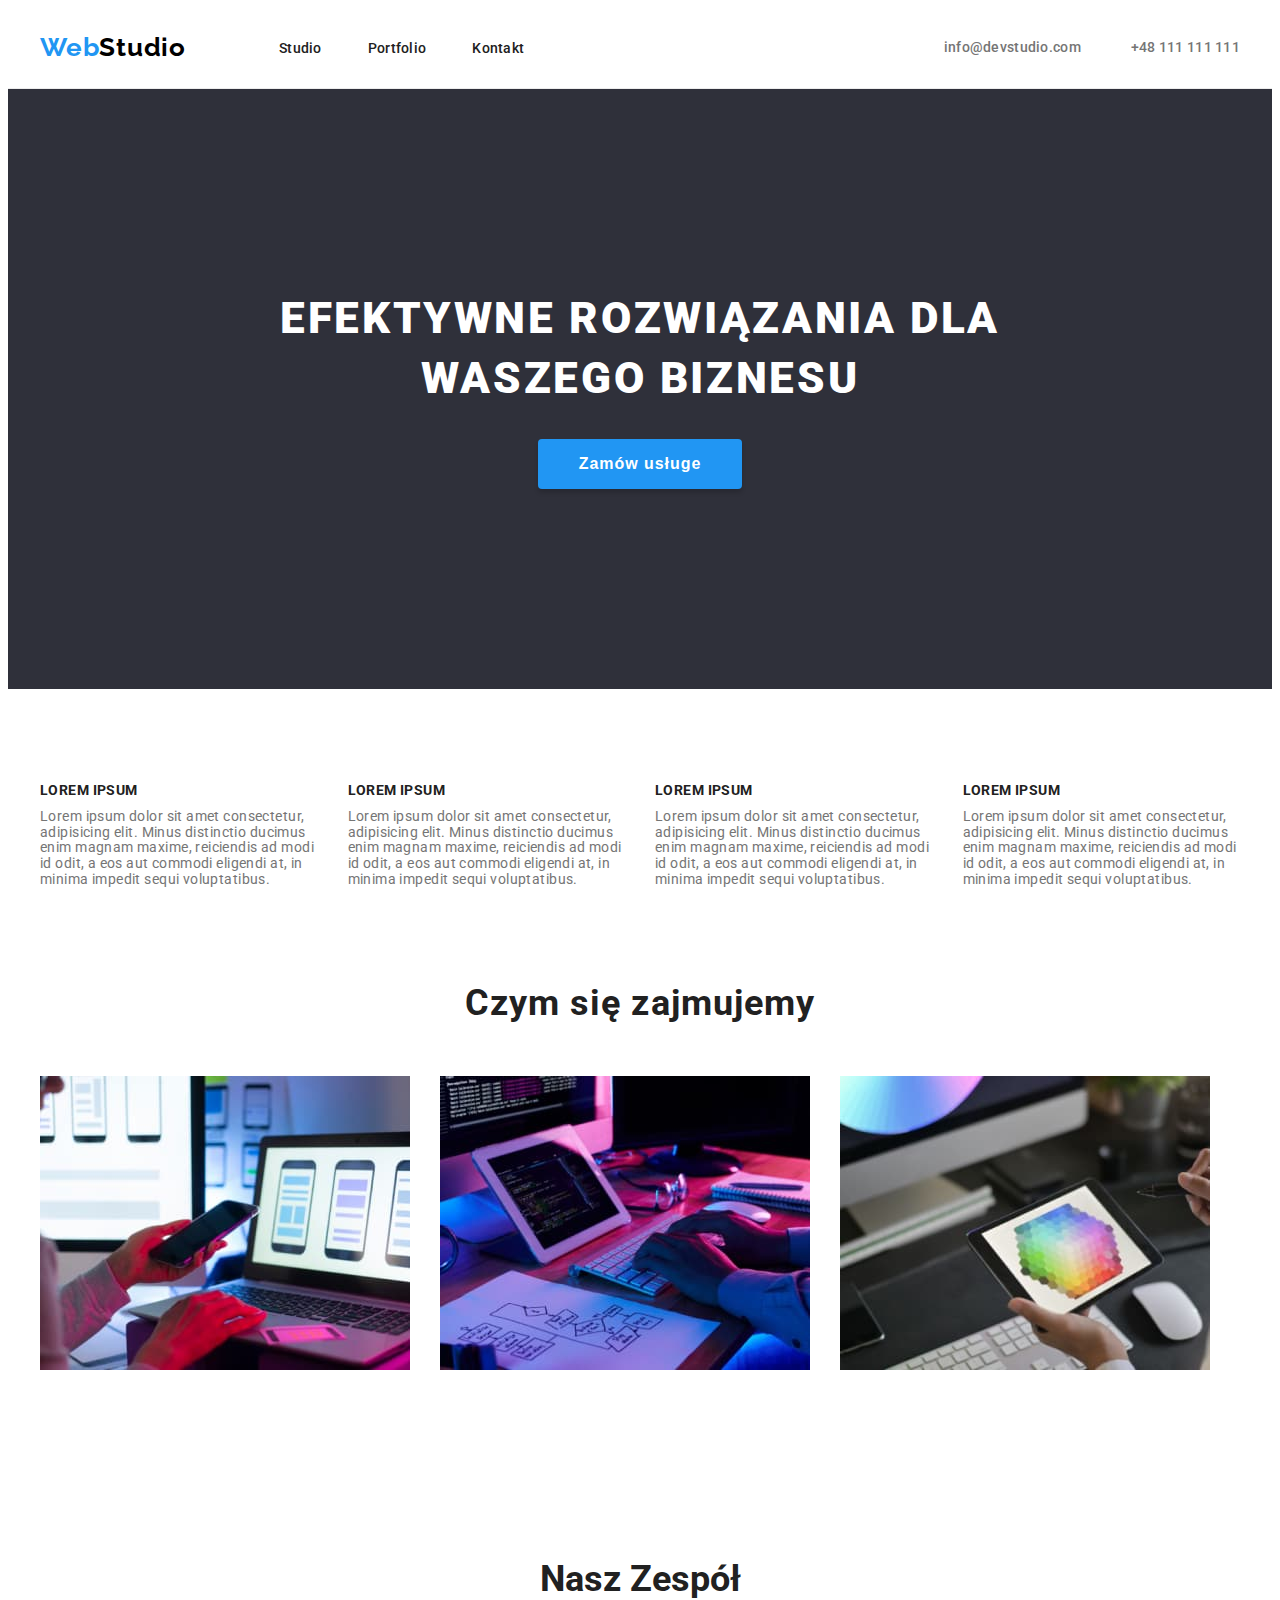
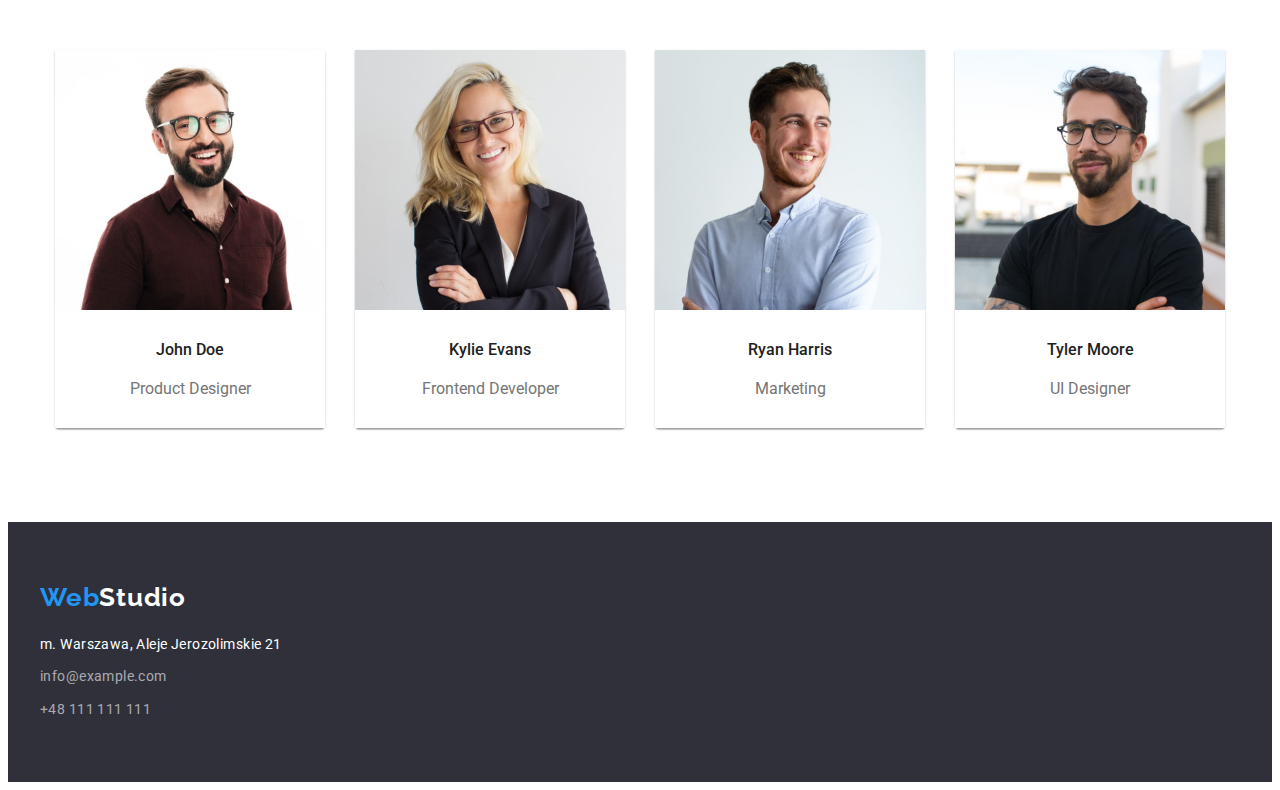
<file: index.html>
<!DOCTYPE html>
<html lang="pl">
    <head>
        <meta charset="UTF-8" />
        <meta http-equiv="X-UA-Compatible" content="IE=edge" />
        <meta name="viewport" content="width=device-width, initial-scale=1.0" />
        <link rel="preconnect" href="https://fonts.googleapis.com" />
        <link rel="preconnect" href="https://fonts.gstatic.com" crossorigin />
        <link
            rel="stylesheet"
            href="https://cdnjs.cloudflare.com/ajax/libs/modern-normalize/1.1.0/modern-normalize.min.css"
            integrity="sha512-wpPYUAdjBVSE4KJnH1VR1HeZfpl1ub8YT/NKx4PuQ5NmX2tKuGu6U/JRp5y+Y8XG2tV+wKQpNHVUX03MfMFn9Q=="
            crossorigin="anonymous"
            referrerpolicy="no-referrer"
        />
        <link
            href="https://fonts.googleapis.com/css2?family=Raleway:wght@700&family=Roboto:wght@400;500;700;900&display=swap"
            rel="stylesheet"
        />
        <link rel="stylesheet" href="./css/styles.css" />
        <title>Main</title>
    </head>
    <body>
        <header class="header">
            <div class="container menu">
                <div class="header-menu">
                    <a class="logo" href="index.html"
                        >Web<span class="logo-black">Studio</span></a
                    >

                    <nav class="nav">
                        <ul class="navigation">
                            <li>
                                <a href="index.html" class="link">Studio</a>
                            </li>
                            <li>
                                <a href="portfolio.html" class="link"
                                    >Portfolio</a
                                >
                            </li>
                            <li><a href="#" class="link">Kontakt</a></li>
                        </ul>
                    </nav>
                </div>

                <div class="header-contacts">
                    <a href="mailto:info@devstudio.com" class="contact"
                        >info@devstudio.com</a
                    >
                    <a href="tel:+48111111111" class="contact"
                        >+48 111 111 111</a
                    >
                </div>
            </div>
        </header>
        <main>
            <section class="main-order">
                <h1 class="title">EFEKTYWNE ROZWIĄZANIA DLA WASZEGO BIZNESU</h1>
                <button type="button" class="button-index">Zamów usługe</button>
            </section>
            <section class="article">
                <div class="container">
                    <ul class="offer-items">
                        <li>
                            <h3>LOREM IPSUM</h3>
                            <p>
                                Lorem ipsum dolor sit amet consectetur,
                                adipisicing elit. Minus distinctio ducimus enim
                                magnam maxime, reiciendis ad modi id odit, a eos
                                aut commodi eligendi at, in minima impedit sequi
                                voluptatibus.
                            </p>
                        </li>
                        <li>
                            <h3>LOREM IPSUM</h3>
                            <p>
                                Lorem ipsum dolor sit amet consectetur,
                                adipisicing elit. Minus distinctio ducimus enim
                                magnam maxime, reiciendis ad modi id odit, a eos
                                aut commodi eligendi at, in minima impedit sequi
                                voluptatibus.
                            </p>
                        </li>
                        <li>
                            <h3>LOREM IPSUM</h3>
                            <p>
                                Lorem ipsum dolor sit amet consectetur,
                                adipisicing elit. Minus distinctio ducimus enim
                                magnam maxime, reiciendis ad modi id odit, a eos
                                aut commodi eligendi at, in minima impedit sequi
                                voluptatibus.
                            </p>
                        </li>
                        <li>
                            <h3>LOREM IPSUM</h3>
                            <p>
                                Lorem ipsum dolor sit amet consectetur,
                                adipisicing elit. Minus distinctio ducimus enim
                                magnam maxime, reiciendis ad modi id odit, a eos
                                aut commodi eligendi at, in minima impedit sequi
                                voluptatibus.
                            </p>
                        </li>
                    </ul>
                </div>
            </section>
            <section>
                <div class="container">
                    <h2 class="service-title">Czym się zajmujemy</h2>
                    <ul class="service-images">
                        <li>
                            <img
                                src="./images/work-on-a-computer.jpg"
                                width="370"
                                height="294"
                                alt="work on a computer"
                            />
                        </li>
                        <li>
                            <img
                                src="./images/coding.jpg"
                                width="370"
                                height="294"
                                alt="coding"
                            />
                        </li>
                        <li>
                            <img
                                src="./images/color-palette-selection.jpg"
                                width="370"
                                height="294 alt="
                                color
                                palette
                                selection
                            />
                        </li>
                    </ul>
                </div>
            </section>
            <section class="crew section">
                <div class="container">
                    <h2 class="introduce">Nasz Zespół</h2>
                    <ul class="team-list">
                        <li class="team-card">
                            <figure>
                                <img
                                    src="./images/Product-Designer.jpg"
                                    width="270"
                                    height="260"
                                    alt="Product Designer"
                                />
                                <figcaption class="team-subtitles">
                                    <h4 class="team-member">John Doe</h4>
                                    <p class="team-position">
                                        Product Designer
                                    </p>
                                </figcaption>
                            </figure>
                        </li>
                        <li class="team-card">
                            <figure>
                                <img
                                    src="./images/frontend-developer.jpg"
                                    width="270"
                                    height="260"
                                    alt="Frontend Developer"
                                />
                                <figcaption class="team-subtitles">
                                    <h4 class="team-member">Kylie Evans</h4>
                                    <p class="team-position">
                                        Frontend Developer
                                    </p>
                                </figcaption>
                            </figure>
                        </li>
                        <li class="team-card">
                            <figure>
                                <img
                                    src="./images/Marketing.jpg"
                                    width="270"
                                    height="260"
                                    s
                                    alt="Marekting"
                                />
                                <figcaption class="team-subtitles">
                                    <h4 class="team-member">Ryan Harris</h4>
                                    <p class="team-position">Marketing</p>
                                </figcaption>
                            </figure>
                        </li>
                        <li class="team-card">
                            <figure>
                                <img
                                    src="./images/ui-designer.jpg"
                                    width="270"
                                    height="260"
                                    alt="UI Designer"
                                />
                                <figcaption class="team-subtitles">
                                    <h4 class="team-member">Tyler Moore</h4>
                                    <p class="team-position">UI Designer</p>
                                </figcaption>
                            </figure>
                        </li>
                    </ul>
                </div>
            </section>
        </main>
        <footer class="footer">
            <div class="container" class="section">
                <a class="logo" href="#"
                    >Web<span class="logo-white">Studio</span></a
                >
                <address class="footer-wrapper">
                    <span class="footer-color"
                        >m. Warszawa, Aleje Jerozolimskie 21</span
                    >
                    <a href="mailto:info@devstudio.com" class="contact"
                        >info@example.com</a
                    >
                    <a href="tel:+12127724150" class="contact"
                        >+48 111 111 111</a
                    >
                </address>
            </div>
        </footer>
    </body>
</html>
</file>
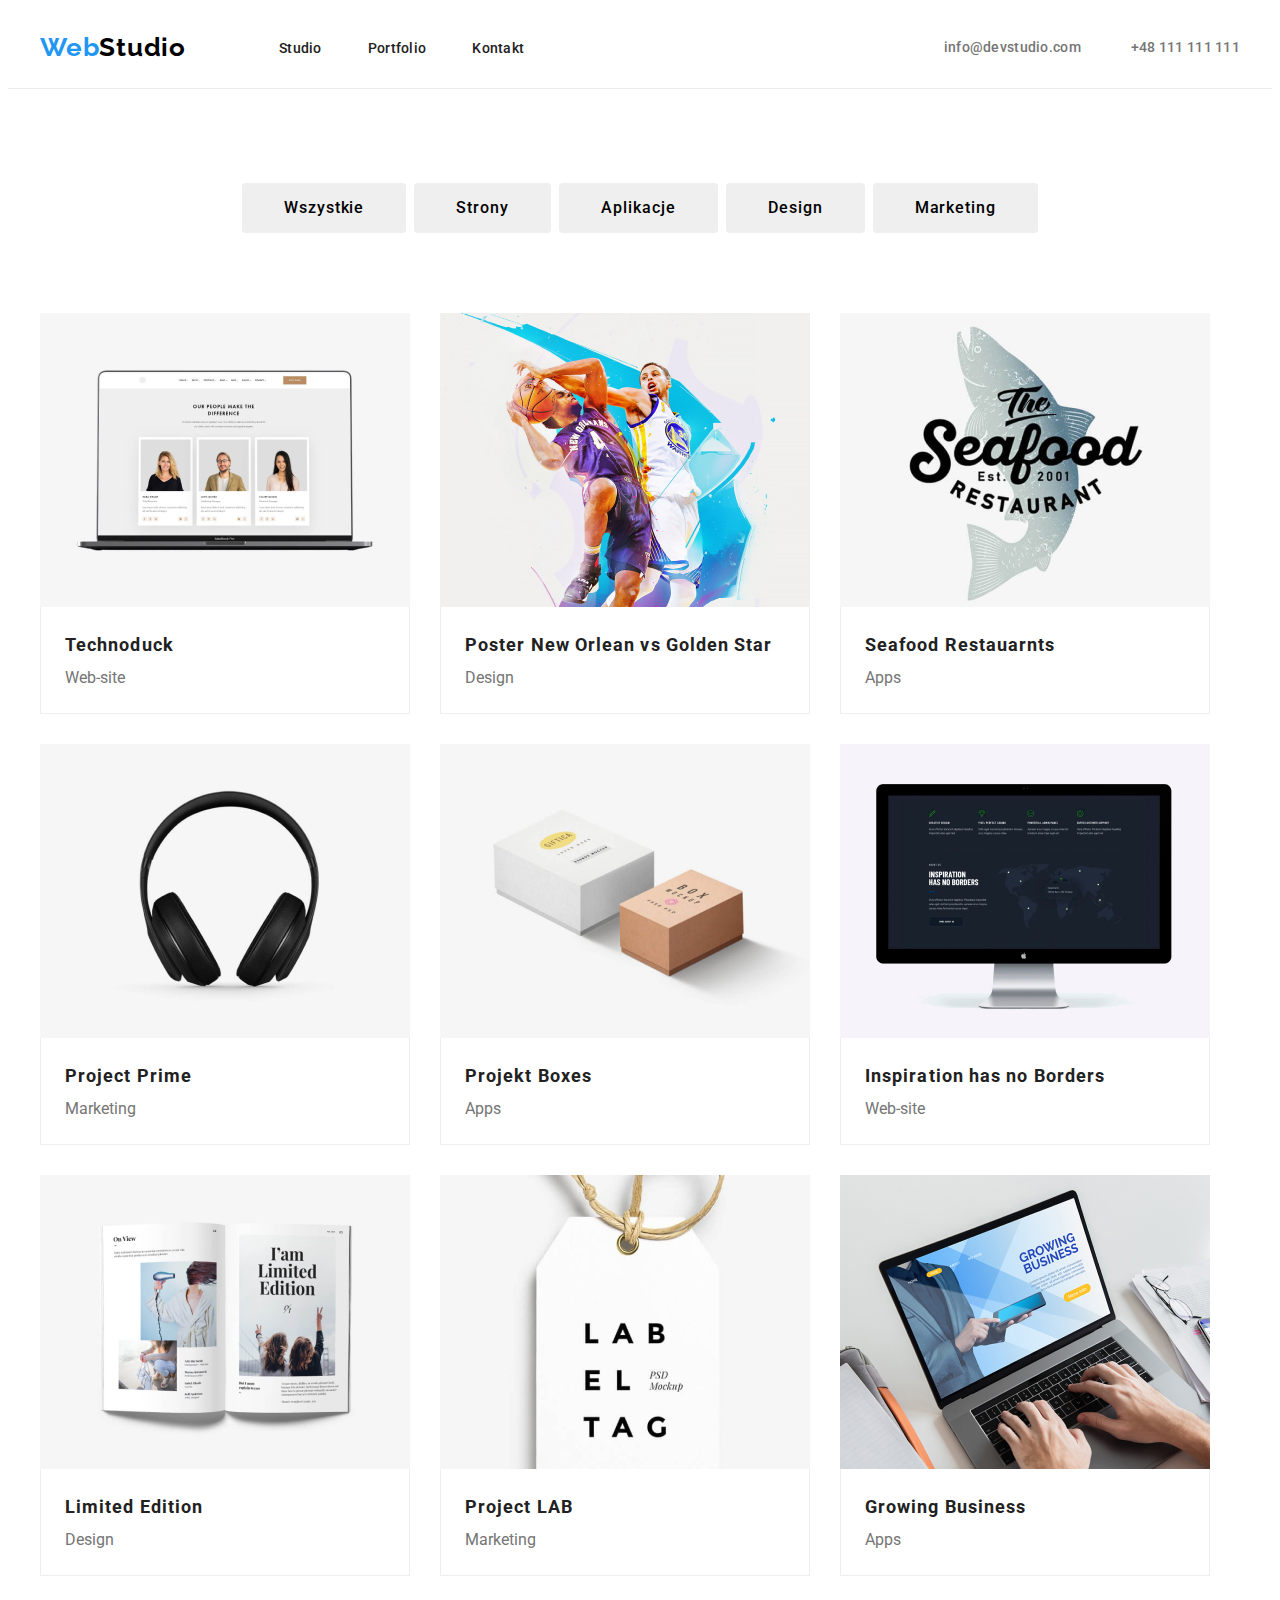
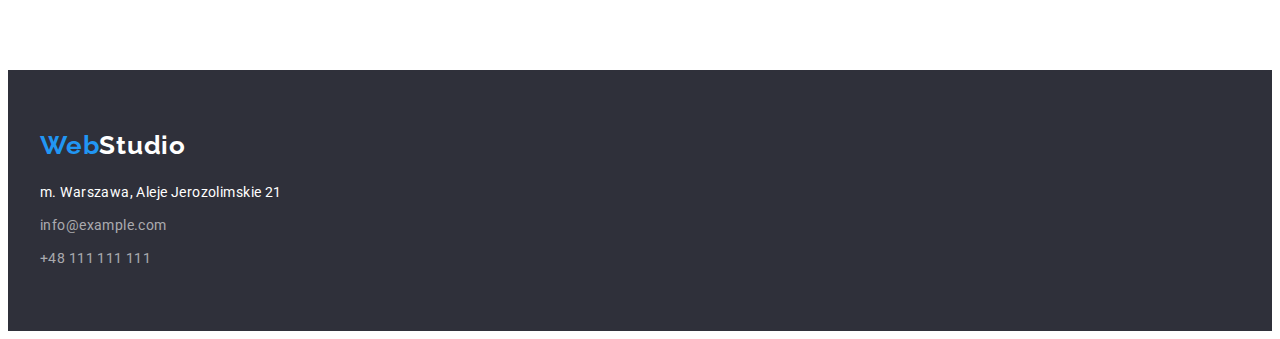
<file: portfolio.html>
<!DOCTYPE html>
<html lang="pl">
    <head>
        <meta charset="UTF-8" />
        <meta http-equiv="X-UA-Compatible" content="IE=edge" />
        <meta name="viewport" content="width=device-width, initial-scale=1.0" />
        <link rel="preconnect" href="https://fonts.googleapis.com" />
        <link rel="preconnect" href="https://fonts.gstatic.com" crossorigin />
        <link
            rel="stylesheet"
            href="https://cdnjs.cloudflare.com/ajax/libs/modern-normalize/1.1.0/modern-normalize.min.css"
            integrity="sha512-wpPYUAdjBVSE4KJnH1VR1HeZfpl1ub8YT/NKx4PuQ5NmX2tKuGu6U/JRp5y+Y8XG2tV+wKQpNHVUX03MfMFn9Q=="
            crossorigin="anonymous"
            referrerpolicy="no-referrer"
        />
        <link
            href="https://fonts.googleapis.com/css2?family=Raleway:wght@700&family=Roboto:wght@400;500;700;900&display=swap"
            rel="stylesheet"
        />
        <link rel="stylesheet" href="./css/styles.css" />
        <title>Portfolio</title>
    </head>
    <body>
        <header class="header">
            <div class="container menu">
                <div class="header-menu">
                    <a class="logo" href="index.html"
                        >Web<span class="logo-black">Studio</span></a
                    >

                    <nav class="nav">
                        <ul class="navigation">
                            <li>
                                <a href="index.html" class="link">Studio</a>
                            </li>
                            <li>
                                <a href="portfolio.html" class="link"
                                    >Portfolio</a
                                >
                            </li>
                            <li><a href="#" class="link">Kontakt</a></li>
                        </ul>
                    </nav>
                </div>

                <div class="header-contacts">
                    <a href="mailto:info@devstudio.com" class="contact"
                        >info@devstudio.com</a
                    >
                    <a href="tel:+48111111111" class="contact"
                        >+48 111 111 111</a
                    >
                </div>
            </div>
        </header>
        <main>
            <section class="section our-projects">
                <div class="container">
                    <ul class="options">
                        <li>
                            <button class="button" type="button">
                                Wszystkie
                            </button>
                        </li>
                        <li>
                            <button class="button" type="button">Strony</button>
                        </li>
                        <li>
                            <button class="button" type="button">
                                Aplikacje
                            </button>
                        </li>
                        <li>
                            <button class="button" type="button">Design</button>
                        </li>
                        <li>
                            <button class="button" type="button">
                                Marketing
                            </button>
                        </li>
                    </ul>
                </div>
                <div class="container">
                    <ul class="project-list our-projects">
                        <li class="project-card">
                            <img
                                src="./images/laptop.jpg"
                                alt="Technoduck"
                                width="370"
                                height="294"
                            />
                            <div class="project-subtitles">
                                <h3 class="project-name">Technoduck</h3>
                                <p class="project-card-desc">Web-site</p>
                            </div>
                        </li>
                        <li class="project-card">
                            <img
                                src="./images/basketball_players.jpg"
                                alt="Poster New Orlean vs Golden Star"
                                width="370"
                                height="294"
                            />
                            <div class="project-subtitles">
                                <h3 class="project-name">
                                    Poster New Orlean vs Golden Star
                                </h3>
                                <p class="project-card-desc">Design</p>
                            </div>
                        </li>
                        <li class="project-card">
                            <img
                                src="./images/logo-of-seafood-restaurants.jpg"
                                alt="Seafood Restauarnts"
                                width="370"
                                height="294"
                            />
                            <div class="project-subtitles">
                                <h3 class="project-name">
                                    Seafood Restauarnts
                                </h3>
                                <p class="project-card-desc">Apps</p>
                            </div>
                        </li>
                        <li class="project-card">
                            <img
                                src="./images/headphones.jpg"
                                alt="Project Prime"
                                width="370"
                                height="294"
                            />
                            <div class="project-subtitles">
                                <h3 class="project-name">Project Prime</h3>
                                <p class="project-card-desc">Marketing</p>
                            </div>
                        </li>
                        <li class="project-card">
                            <img
                                src="./images/boxes.jpg"
                                alt="Project Boxes"
                                width="370"
                                height="294"
                            />
                            <div class="project-subtitles">
                                <h3 class="project-name">Projekt Boxes</h3>
                                <p class="project-card-desc">Apps</p>
                            </div>
                        </li>
                        <li class="project-card">
                            <img
                                src="./images/computer.jpg"
                                alt="Inspiration has no Borders"
                                width="370"
                                height="294"
                            />
                            <div class="project-subtitles">
                                <h3 class="project-name">
                                    Inspiration has no Borders
                                </h3>
                                <p class="project-card-desc">Web-site</p>
                            </div>
                        </li>
                        <li class="project-card">
                            <img
                                src="./images/newspapper.jpg"
                                alt="Limited Edition"
                                width="370"
                                height="294"
                            />
                            <div class="project-subtitles">
                                <h3 class="project-name">Limited Edition</h3>
                                <p class="project-card-desc">Design</p>
                            </div>
                        </li>
                        <li class="project-card">
                            <img
                                src="./images/pendant.jpg"
                                alt="Project LAB"
                                width="370"
                                height="294"
                            />
                            <div class="project-subtitles">
                                <h3 class="project-name">Project LAB</h3>
                                <p class="project-card-desc">Marketing</p>
                            </div>
                        </li>
                        <li class="project-card">
                            <img
                                src="./images/writing-on-laptop.jpg"
                                alt="Growing Business"
                                width="370"
                                height="294"
                            />
                            <div class="project-subtitles">
                                <h3 class="project-name">Growing Business</h3>
                                <p class="project-card-desc">Apps</p>
                            </div>
                        </li>
                    </ul>
                </div>
            </section>
        </main>
        <footer class="footer">
            <div class="container" class="section">
                <a class="logo" href="#"
                    >Web<span class="logo-white">Studio</span></a
                >
                <address class="footer-wrapper">
                    <span class="footer-color"
                        >m. Warszawa, Aleje Jerozolimskie 21</span
                    >
                    <a href="mailto:info@devstudio.com" class="contact"
                        >info@example.com</a
                    >
                    <a href="tel:+12127724150" class="contact"
                        >+48 111 111 111</a
                    >
                </address>
            </div>
        </footer>
    </body>
</html>
</file>
<file: css/styles.css>
:root {
    --primary-color: #2196f3;
    --main-font: #212121;
    --bg-color-main: #fff;
    --bg-color-accent1: #f5f4fa;
    --bg-color-accent2: #2f303a;
    --second-font-color: #757575;
    --portfolio-border-gray: #eeeeee;
}

body {
    font-family: 'Roboto', sans-serif;
    color: var(--main-font);
}
*,
*::before,
*::after {
    outline: none;
}

h1,
h2,
h3,
h4,
p,
figure {
    margin: 0;
    padding: 0;
}

ul {
    list-style: none;
    margin: 0;
    padding: 0;
}
img {
    vertical-align: middle;
}
.section {
    padding: 94px 0;
}
.container {
    width: 100%;
    max-width: 1200px;
    padding: 0 15px;
    margin: 0 auto;
}

/* UTILS */
.logo {
    font-family: 'Raleway';
    font-weight: 700;
    font-size: 26px;
    line-height: 1.19;
    letter-spacing: 0.03em;
    color: var(--primary-color);
    text-decoration: none;
}
.logo-black {
    color: #000;
}
.logo-white {
    color: #fff;
}

/* UTILS */

/* HEADER */

.menu {
    display: flex;
    justify-content: space-between;
    align-items: center;
}

.header-menu {
    display: flex;
}

.header-contacts {
    justify-content: space-between;
    display: flex;
    gap: 50px;
}

.header {
    padding: 24px 0 25px;
    border-bottom: 1px solid #ececec;
}

.nav {
    display: flex;
    flex-wrap: wrap;
    align-items: center;
    gap: 46px;
    margin-left: 93px;
}

.navigation {
    display: flex;
    flex-wrap: wrap;
    gap: 46px;
}
.link {
    font-size: 14px;
    line-height: 1.15;
    font-weight: 500;
    letter-spacing: 0.02em;
    color: var(--main-font);
    text-decoration: none;
}
.link:focus,
.link:hover {
    color: var(--primary-color);
}

/* HEADER */

/* HERO  */

.menu {
    display: flex;
    flex-wrap: wrap;
    justify-content: space-between;
}

.main-order {
    background-color: var(--bg-color-accent2);
    display: flex;
    flex-direction: column;
    align-items: center;
    gap: 30px;
    padding: 200px 252px;
}
.title {
    color: #fff;
    font-weight: 900;
    text-align: center;
    font-size: 44px;
    line-height: 1.36;
    letter-spacing: 0.06em;
    min-width: 696px;
}
.portfolio-text {
    font-size: 16px;
    line-height: 1.88;
    letter-spacing: 0.03em;
    color: var(--primary-text-color);
}

/* HERO  */

/* ARTICLES */

.offer-items {
    display: flex;
    gap: 30px;
    line-height: 1.71;
    padding: 94px 0;
}
.article h3 {
    font-weight: 700;
    font-size: 14px;
    line-height: 1.14;
    letter-spacing: 0.03em;
    margin-bottom: 10px;
}
.article p {
    font-weight: 400;
    font-size: 14px;
    line-height: 1.14;
    letter-spacing: 0.03em;
    color: var(--second-font-color);
}
/* ARTICLES */

/* SERVICES */

.service-title {
    font-family: 'Roboto';
    font-weight: 700;
    font-size: 36px;
    line-height: 1.2;
    text-align: center;
    letter-spacing: 0.03em;
    color: #212121;
}
.service-images {
    display: flex;
    gap: 30px;
    padding: 50px 0 94px;
}

/* SERVICES */

/* TEAM */
.team-card {
    display: flex;
    flex-direction: column;
    align-items: center;
    background-color: white;
    box-shadow: 0 1px 3px rgba(0, 0, 0, 0.12), 0 1px 1px rgba(0, 0, 0, 0.14),
        0 2px 1px rgba(0, 0, 0, 0.2);
    border-radius: 0 0 4px 4px;
}

.team-list {
    display: flex;
    justify-content: center;
    gap: 30px;
}

.team-subtitles {
    padding: 30px;
    text-align: center;
    background-color: #fff;
    display: flex;
    flex-direction: column;
    gap: 10px;
}
.team {
    background-color: var(--bg-color-accent1);
}
.team-member {
    font-weight: 500;
    text-align: center;
    font-size: 16px;
    line-height: 1.19;
    margin-bottom: 10px;
    color: #212121;
}
.team-position {
    text-align: center;
    font-size: 16px;
    line-height: 1.19;
    color: #757575;
}
.introduce {
    margin: 0 0 50px 0;
    font-weight: 700;
    font-size: 36px;
    line-height: 42px;
    text-align: center;
}
.crew {
    background-color: var(--brand-bluegray);
    display: flex;
    justify-content: center;
}

/* TEAM */
/* CLIENTS */

/* CLIENTS */

/* FOOTER */

.contact {
    font-size: 14px;
    line-height: 1.15;
    font-weight: 500;
    letter-spacing: 0.02em;
    color: var(--second-font-color);
    text-decoration: none;
    font-style: normal;
}
.contact:focus,
.contact:hover {
    color: var(--primary-color);
}
.footer .contact {
    color: rgba(255, 255, 255, 0.6);
    line-height: 1.71;
    font-weight: 400;
    letter-spacing: 0.03em;
}
.footer-color {
    color: #fff;
    font-size: 14px;
    line-height: 1.71;

    letter-spacing: 0.03em;
    font-style: normal;
}
.footer {
    background-color: var(--bg-color-accent2);
    padding: 60px 0;
}
.footer-wrapper {
    display: flex;
    flex-direction: column;
    gap: 9px;
    margin-top: 20px;
}
/* FOOTER */

/* PORTFOLIO */

.our-projects {
    display: flex;
    flex-wrap: wrap;
    gap: 30px;
}

.options {
    display: flex;
    justify-content: center;
    gap: 8px;
    margin-bottom: 50px;
}
.projects-list {
    display: flex;
    flex-wrap: wrap;
    gap: 30px;
}
.project-card {
}
.portfolio-main {
    font-weight: 700;
    font-size: 18px;
    line-height: 2;
    letter-spacing: 0.06em;
    color: var(--title-text-color);
}

.button-index {
    font-weight: 700;
    font-size: 16px;
    line-height: 1.875;
    display: block;
    text-align: center;
    letter-spacing: 0.06em;
    border-style: none;
    border-radius: 4px;
    color: white;
    background-color: var(--primary-color);
    box-shadow: 0px 4px 4px rgba(0, 0, 0, 0.15);
    padding: 10px 41px;
}
.button {
    border: none;
    font-family: 'Roboto', sans-serif;
    border-radius: 4px;
    font-weight: 500;
    font-size: 16px;
    line-height: 1.875;
    padding: 10px 42px;
    letter-spacing: 0.06em;
}

.button:hover,
.button:focus {
    background-color: #2196f3;
    color: #ffffff;
    box-shadow: 0px 3px 1px rgba(0, 0, 0, 0.1), 0px 1px 2px rgba(0, 0, 0, 0.08),
        0px 2px 2px rgba(0, 0, 0, 0.12);
    cursor: pointer;
}

.project-name {
    color: var(--main-font);
    font-size: 18px;
    font-weight: 700;
    line-height: 36px;
    letter-spacing: 0.06em;
}

.project-card-desc {
    color: var(--second-font-color);
    line-height: 30px;
}
.project-subtitles {
    border: var(--portfolio-border-gray) solid 1px;
    border-top: none;
    padding: 20px 24px;
}

/* PORTFOLIO */
</file>
